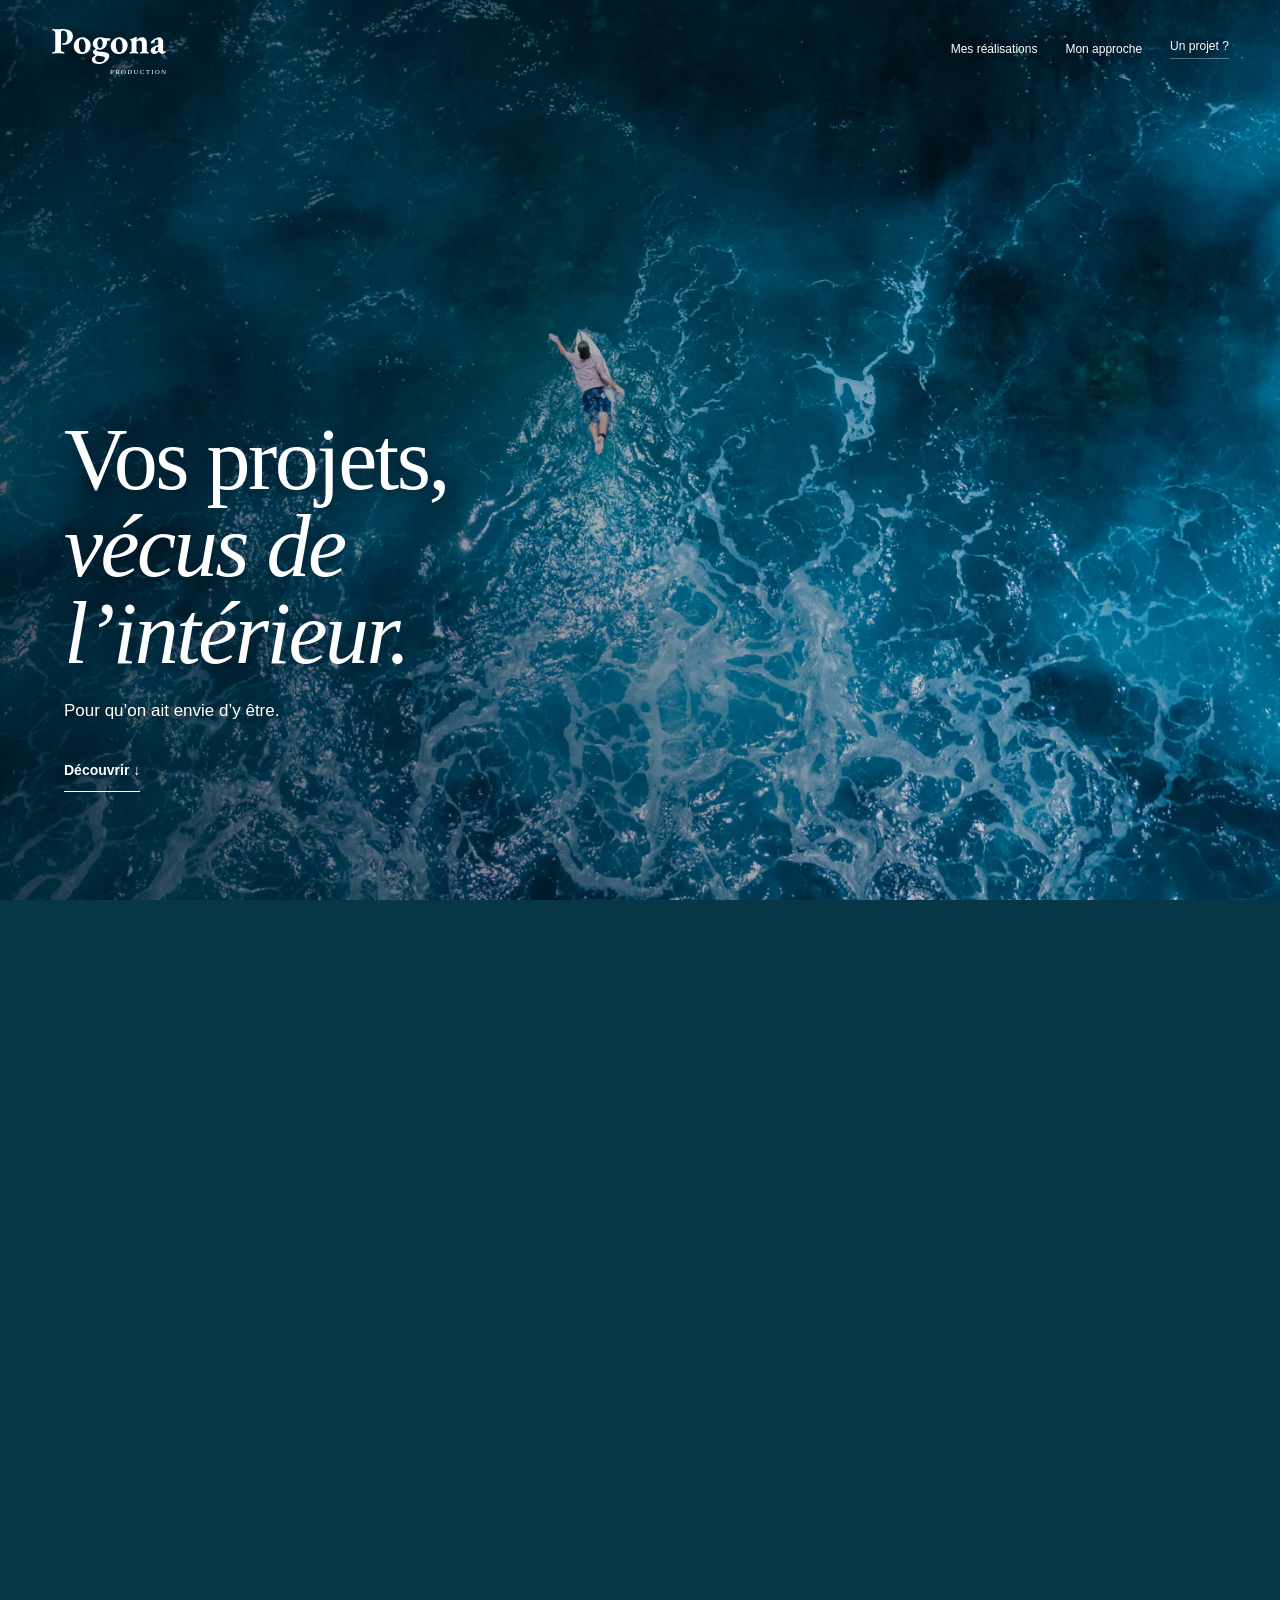
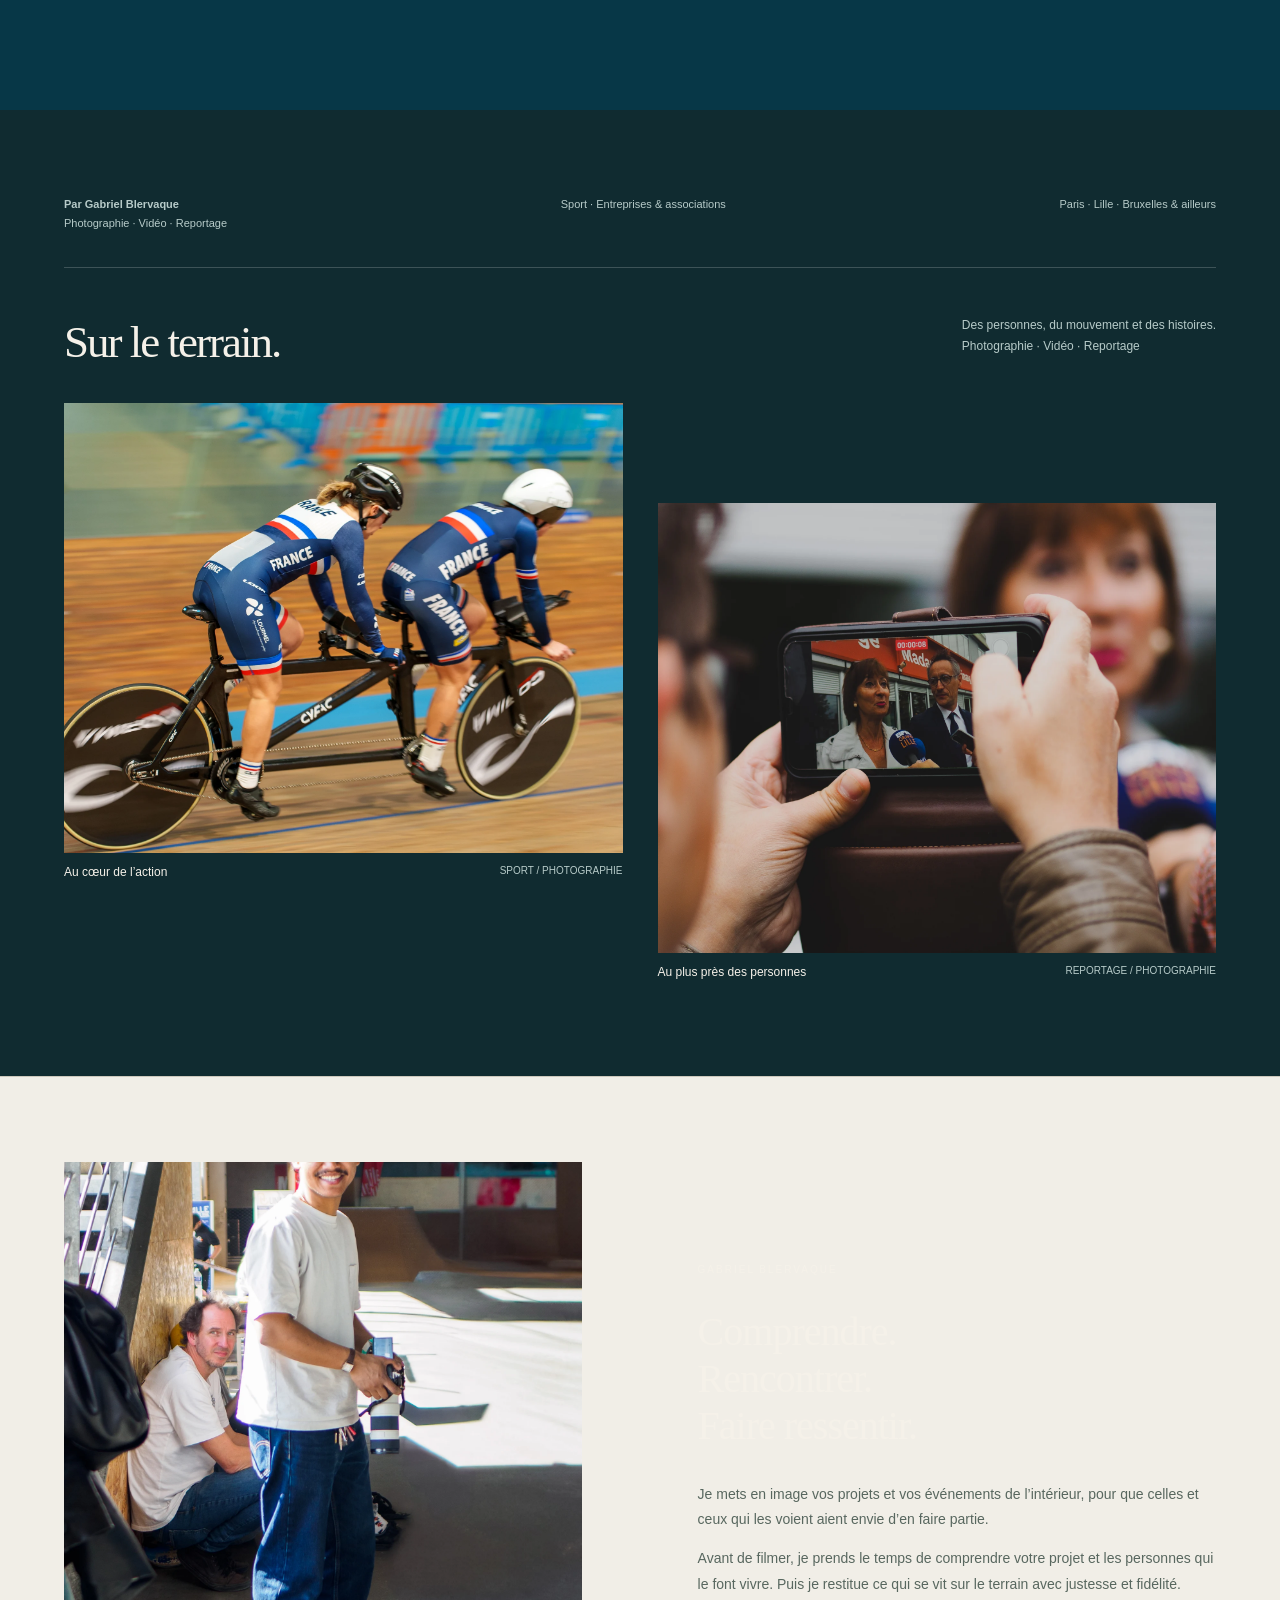
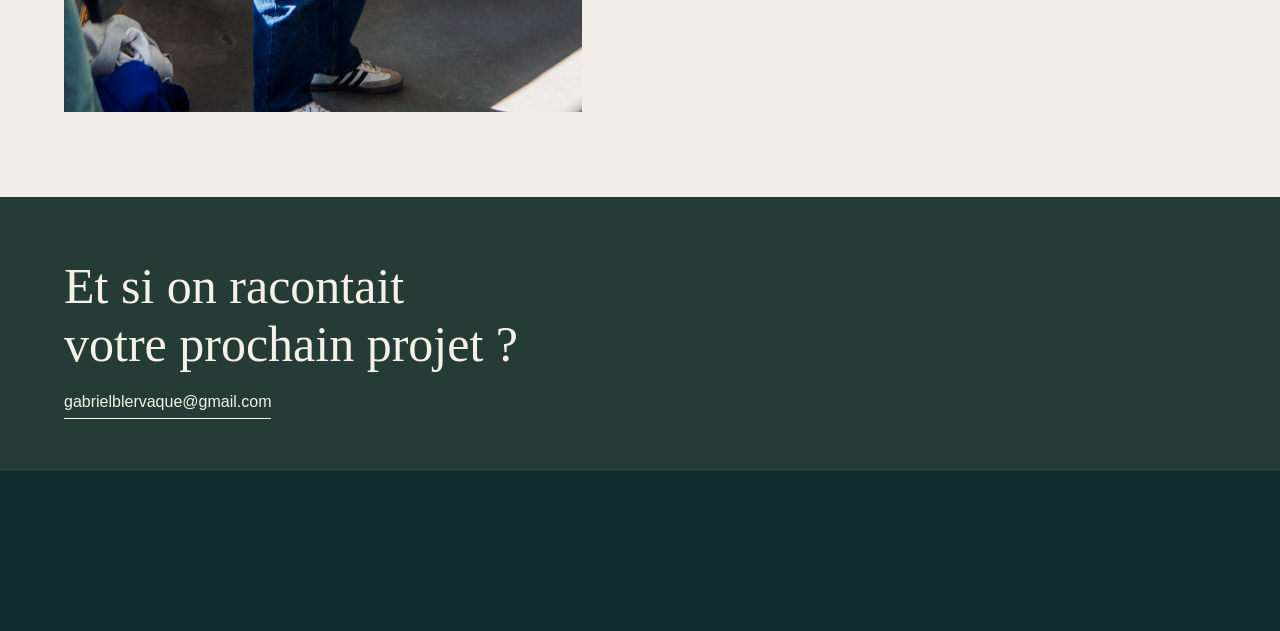
<file: index.html>
<!doctype html>
<html lang="fr">
<head>
  <meta charset="utf-8">
  <meta name="viewport" content="width=device-width, initial-scale=1">
  <meta name="description" content="Gabriel Blervaque, photographe, vidéaste et journaliste. Vos projets, vécus de l’intérieur. Paris, Lille, Bruxelles et ailleurs.">
  <meta name="theme-color" content="#102b30">
  <meta property="og:title" content="Pogona Production — Gabriel Blervaque">
  <meta property="og:description" content="Vos projets, vécus de l’intérieur. Pour qu’on ait envie d’y être.">
  <meta property="og:type" content="website">
  <title>Pogona Production — Gabriel Blervaque</title>
  <link rel="icon" type="image/svg+xml" href="pogona.svg">
  <link rel="stylesheet" href="styles.css">
  <script defer src="site.js"></script>
</head>
<body>
<main class="frame" id="frame"><div class="dive"><section class="hero"><picture class="hero-photo"><source media="(max-width:650px)" srcset="ocean.webp"><img src="ocean-horizontal.webp" alt="Une personne dans l’immensité bleue de l’océan, vue du ciel"></picture><video class="hero-video" autoplay muted loop playsinline preload="auto" poster="ocean.webp"><source src="ocean-video.mp4" type="video/mp4"></video><header><a class="logo logo-original" href="#" aria-label="POGONA PRODUCTION — accueil"><span class="logo-art"><img src="pogona.svg" alt="POGONA"></span><small>PRODUCTION</small></a><nav aria-label="Navigation principale"><a href="#projets">Mes réalisations</a><a href="#approche">Mon approche</a><a href="#contact">Un projet ? ↗</a></nav></header><div class="hero-copy"><h1 id="signature">Vos projets,<br><em>vécus de l’intérieur.</em></h1><p>Pour qu’on ait envie d’y être.</p><a class="discover" href="#projets">Découvrir &nbsp; ↓</a></div></section></div><section id="projets" class="section"><div class="intro-strip"><span><strong>Par Gabriel Blervaque</strong><br>Photographie · Vidéo · Reportage</span><span>Sport · Entreprises & associations</span><span>Paris · Lille · Bruxelles & ailleurs</span></div><div class="heading"><h2>Sur le terrain.</h2><p>Des personnes, du mouvement et des histoires.<br>Photographie · Vidéo · Reportage</p></div><div class="projects" id="project-list"><article class="project"><img src="sport.webp" alt="Cyclistes en mouvement" loading="lazy"><p>Au cœur de l’action <span>SPORT / PHOTOGRAPHIE</span></p></article><article class="project"><img src="reportage.webp" alt="Récit de terrain et interview" loading="lazy"><p>Au plus près des personnes <span>REPORTAGE / PHOTOGRAPHIE</span></p></article></div></section><section id="approche" class="section about"><img src="portrait.webp" alt="Gabriel sur un tournage" loading="lazy"><div><div class="eyebrow">GABRIEL BLERVAQUE</div><h2>Comprendre.<br>Rencontrer.<br>Faire ressentir.</h2><p>Je mets en image vos projets et vos événements de l’intérieur, pour que celles et ceux qui les voient aient envie d’en faire partie.</p><p>Avant de filmer, je prends le temps de comprendre votre projet et les personnes qui le font vivre. Puis je restitue ce qui se vit sur le terrain avec justesse et fidélité.</p></div></section><section id="contact" class="contact"><h2>Et si on racontait<br>votre prochain projet ?</h2><a href="mailto:gabrielblervaque@gmail.com">gabrielblervaque@gmail.com ↗</a></section></main>
</body>
</html>
</file>
<file: styles.css>
* {
  box-sizing:border-box}
body {
  margin:0;
  background:#f1eee7;
  color:#202826;
  font-family:Arial,sans-serif}
button,a {
  color:inherit}
a {
  text-decoration:none}
button {
  cursor:pointer;
  font:inherit}
.lab {
  position:sticky;
  top:0;
  z-index:20;
  background:#f1eee7;
  display:flex;
  align-items:center;
  justify-content:space-between;
  padding:12px 4%;
  font-size:11px;
  gap:12px}
.controls {
  display:flex;
  gap:5px}
.controls button {
  border:1px solid #cbc9c0;
  background:transparent;
  border-radius:30px;
  padding:9px 14px;
  font-size:11px}
.controls .active {
  background:#263b37;
  color:white;
  border-color:#263b37}
.frame {
  margin:auto;
  transition:width .3s;
  width:100%;
  background:#f1eee7}
.frame.phone {
  width:390px;
  max-width:100%;
  box-shadow:0 0 0 8px #343e3a;
  border-radius:20px;
  overflow:hidden;
  margin-top:20px}
.hero {
  height:calc(100svh - 61px);
  min-height:640px;
  position:relative;
  background:#073747;
  color:white;
  overflow:hidden}
.hero>img {
  position:absolute;
  inset:0;
  width:100%;
  height:100%;
  object-fit:cover;
  object-position:50% 57%;
  filter:brightness(.83)}
.hero:after {
  content:'';
  position:absolute;
  inset:0;
  background:linear-gradient(180deg,#00141b55,transparent 45%,#001b2688);
  pointer-events:none}
header {
  position:absolute;
  z-index:3;
  top:0;
  width:100%;
  padding:28px 4%;
  display:flex;
  justify-content:space-between;
  align-items:center}
.logo {
  font-size:30px;
  letter-spacing:3px;
  font-weight:900}
.logo small {
  display:block;
  font-size:8px;
  letter-spacing:2px;
  margin-top:6px;
  font-weight:400}
nav {
  display:flex;
  gap:28px;
  font-size:12px}
.hero-copy {
  position:absolute;
  z-index:3;
  bottom:12%;
  left:5%;
  max-width:800px}
.eyebrow {
  font-size:10px;
  text-transform:uppercase;
  letter-spacing:2px;
  margin-bottom:25px}
h1 {
  font-size:clamp(50px,6.5vw,100px);
  font-weight:400;
  line-height:.99;
  letter-spacing:-4px;
  margin:0 0 25px}
h1 em {
  font-family:Georgia,serif;
  font-weight:400}
 .hero-copy p {
  font-size:12px;
  letter-spacing:.4px;
  line-height:1.7;
  max-width:390px}
.discover {
  display:inline-block;
  border-bottom:1px solid #ffffff80;
  padding:13px 0;
  font-size:12px;
  margin-top:12px}
.foot {
  position:absolute;
  bottom:25px;
  left:5%;
  right:5%;
  z-index:3;
  display:flex;
  justify-content:space-between;
  font-size:9px;
  letter-spacing:1px}
.mosaic {
  display:none;
  position:absolute;
  inset:0;
  grid-template-columns:1.2fr 1fr 1fr;
  gap:5px}
.mosaic figure {
  position:relative;
  margin:0;
  overflow:hidden}
.mosaic img {
  width:100%;
  height:100%;
  object-fit:cover}
.mosaic figure:first-child img {
  object-position:50% 52%}
.mosaic figure:nth-child(2) img {
  object-position:48% 50%}
.mosaic figcaption {
  position:absolute;
  top:125px;
  left:20px;
  font-size:9px;
  letter-spacing:2px;
  color:white;
  writing-mode:vertical-rl;
  z-index:2}
.multi .hero>img {
  display:none}
.multi .mosaic {
  display:grid}
.multi .hero:after {
  background:linear-gradient(180deg,#00141b55,transparent 25%,#001b26bd)}
.multi .hero-copy {
  bottom:11%}
.section {
  padding:85px 5%}
.heading {
  display:flex;
  justify-content:space-between;
  align-items:end;
  margin-bottom:35px}
.heading h2 {
  font-size:45px;
  letter-spacing:-2px;
  font-weight:400;
  margin:0}
.heading p {
  font-size:12px;
  line-height:1.7;
  max-width:300px;
  color:#68746f}
.projects {
  display:grid;
  grid-template-columns:1fr 1fr;
  gap:35px}
.project img {
  width:100%;
  height:450px;
  object-fit:cover;
  display:block}
.project:nth-child(2) {
  padding-top:100px}
.project p {
  display:flex;
  justify-content:space-between;
  font-size:12px}
.project p span {
  font-size:10px;
  color:#68746f}
.about {
  display:grid;
  grid-template-columns:1fr 1fr;
  gap:10%;
  align-items:center;
  border-top:1px solid #ccc8bc}
.about img {
  width:100%;
  height:550px;
  object-fit:cover}
.about h2 {
  font-size:40px;
  font-weight:400;
  letter-spacing:-1px}
.about p {
  line-height:1.8;
  font-size:14px;
  color:#58675f}
.contact {
  padding:60px 5%;
  background:#253b35;
  color:#eef0e9}
.contact h2 {
  font-family:Georgia,serif;
  font-weight:400;
  font-size:50px;
  margin:0 0 20px}
.contact a {
  border-bottom:1px solid;
  padding-bottom:8px}
.note {
  font-size:11px;
  line-height:1.6;
  color:#6c756f;
  padding:20px 5%}
.phone .hero {
  height:760px;
  min-height:0}
.phone header {
  padding:25px 22px}
.phone nav a:not(:last-child) {
  display:none}
.phone .logo {
  font-size:24px}
.phone h1 {
  font-size:58px;
  letter-spacing:-2.4px}
.phone .hero-copy {
  left:24px;
  right:22px;
  bottom:13%}
.phone .eyebrow {
  font-size:8px;
  letter-spacing:1.4px;
  line-height:1.8}
.phone .hero-copy p {
  font-size:11px}
.phone .mosaic {
  grid-template-columns:1.1fr 1fr}
.phone .mosaic figure:last-child {
  display:none}
.phone .mosaic figcaption {
  left:12px;
  font-size:8px}
.phone .section {
  padding:55px 22px}
.phone .heading {
  display:block}
.phone .heading h2 {
  font-size:35px}
.phone .projects,.phone .about {
  grid-template-columns:1fr}
.phone .project:nth-child(2) {
  padding-top:10px}
.phone .project img {
  height:370px}
.phone .about img {
  height:440px}
.phone .contact h2 {
  font-size:36px}
.phone .contact a {
  font-size:12px}

@media(max-width:650px) {
  .lab {
  align-items:flex-start;
  flex-direction:column}
.lab>span {
  font-size:9px}
.controls button {
  font-size:10px;
  padding:8px 10px}
.device {
  display:none}
.hero {
  height:85svh;
  min-height:680px}
header {
  padding:25px 22px}
nav a:not(:last-child) {
  display:none}
.logo {
  font-size:24px}
h1 {
  font-size:58px;
  letter-spacing:-2.4px}
.hero-copy {
  left:24px;
  right:22px;
  bottom:13%}
.eyebrow {
  font-size:8px;
  line-height:1.8}
.hero-copy p {
  font-size:11px}
.mosaic {
  grid-template-columns:1.1fr 1fr}
.mosaic figure:last-child {
  display:none}
.section {
  padding:55px 22px}
.heading {
  display:block}
.heading h2 {
  font-size:35px}
.projects,.about {
  grid-template-columns:1fr}
.project:nth-child(2) {
  padding-top:10px}
.project img {
  height:370px}
.about img {
  height:440px}
.contact h2 {
  font-size:36px}
}

@media(prefers-reduced-motion:reduce) {
  * {
  scroll-behavior:auto!important;
  transition:none!important}
}
html {
  scroll-behavior:smooth}




/* Contraste de l’ouverture, adapté aux reflets de l’eau. */
.hero:after {
  background:linear-gradient(90deg,rgba(0,18,28,.8) 0%,rgba(0,22,34,.5) 43%,rgba(0,22,34,.04) 83%),linear-gradient(180deg,rgba(0,15,24,.45),transparent 35%,rgba(0,15,24,.42))}
.hero-copy {
  max-width:900px}
.hero-copy h1 {
  font-weight:500;
  text-shadow:0 2px 24px #00162180}
.hero-copy h1 em {
  font-weight:500}
.hero-copy p {
  font-size:17px;
  line-height:1.7;
  letter-spacing:0;
  text-shadow:0 1px 10px #00121bcc}
.hero-copy .eyebrow {
  font-size:12px;
  font-weight:600;
  letter-spacing:1.3px;
  text-shadow:0 1px 10px #00121b}
.discover {
  font-size:14px;
  font-weight:600;
  border-color:white}
.foot {
  font-size:11px;
  font-weight:500;
  text-shadow:0 1px 8px #00121b}
nav {
  font-size:14px;
  text-shadow:0 1px 8px #00121b}
.phone .hero-copy p {
  font-size:15px}
.phone .eyebrow {
  font-size:10px}
.phone .foot {
  font-size:9px;
  gap:14px;
  line-height:1.6}
.phone .hero:after {
  background:linear-gradient(180deg,rgba(0,20,30,.35),rgba(0,20,30,.12) 25%,rgba(0,20,30,.76) 62%,rgba(0,20,30,.7))}
@media(max-width:650px) {
  .hero-copy p {
  font-size:15px}
.eyebrow {
  font-size:10px;
  letter-spacing:1px}
.hero:after {
  background:linear-gradient(180deg,rgba(0,20,30,.35),rgba(0,20,30,.12) 25%,rgba(0,20,30,.76) 62%,rgba(0,20,30,.7))}
.foot {
  font-size:9px;
  gap:14px;
  line-height:1.6}
nav {
  font-size:11px}
}



.intro-strip {
  display:flex;
  justify-content:space-between;
  gap:18px;
  padding-bottom:35px;
  margin-bottom:35px;
  border-bottom:1px solid #ccc8bc;
  font-size:11px;
  line-height:1.7;
  color:#58675f}
.hero-copy {
  bottom:16%}
.hero-copy h1 {
  margin-bottom:20px}
.hero-copy p {
  margin:0 0 15px}
.discover {
  margin-top:8px}
.phone .hero-copy {
  bottom:16%}
.phone .intro-strip {
  flex-direction:column;
  gap:5px}
@media(max-width:650px) {
  .hero-copy {
  bottom:16%}
.intro-strip {
  flex-direction:column;
  gap:5px}
}


.logo-original {
  display:flex;
  flex-direction:column;
  align-items:flex-start;
  gap:7px}
.logo-art {
  position:relative;
  display:block;
  width:210px;
  height:51px;
  overflow:hidden;
  filter:invert(1);
  mix-blend-mode:screen}
.logo-art img {
  position:absolute;
  width:460px;
  max-width:none;
  height:460px;
  left:-84px;
  top:-73px}
.logo-original small {
  font-size:9px;
  letter-spacing:4px;
  margin:0 0 0 45px}
.phone .logo-art {
  width:160px;
  height:39px}
.phone .logo-art img {
  width:350px;
  height:350px;
  left:-64px;
  top:-56px}
.phone .logo-original small {
  font-size:7px;
  letter-spacing:3px;
  margin-left:35px}
@media(max-width:650px) {
  .logo-art {
  width:160px;
  height:39px}
.logo-art img {
  width:350px;
  height:350px;
  left:-64px;
  top:-56px}
.logo-original small {
  font-size:7px;
  letter-spacing:3px;
  margin-left:35px}
}


.logo-art {
  filter:none;
  mix-blend-mode:normal;
  width:210px;
  height:auto;
  overflow:visible}
.logo-art img {
  position:static;
  display:block;
  width:100%;
  height:auto}
.phone .logo-art {
  width:160px;
  height:auto}
.phone .logo-art img {
  position:static;
  width:100%;
  height:auto}
@media(max-width:650px) {
  .logo-art {
  width:160px;
  height:auto}
.logo-art img {
  position:static;
  width:100%;
  height:auto}
}


.hero-photo {
  position:absolute;
  inset:0;
  display:block}
.hero-photo img {
  width:100%;
  height:100%;
  object-fit:cover;
  object-position:center}
.multi .hero-photo {
  display:none}
.hero:after {
  background:linear-gradient(90deg,rgba(0,18,28,.65),rgba(0,22,34,.3) 45%,transparent 80%),linear-gradient(180deg,rgba(0,15,24,.3),transparent 35%,rgba(0,15,24,.2))}
.logo-art {
  width:180px}
.logo-original {
  gap:5px}
.logo-original small {
  font-size:11px;
  letter-spacing:2px;
  font-weight:700;
  margin-left:38px}
.byline {
  font-size:10px;
  letter-spacing:.3px;
  font-weight:400;
  margin-top:4px;
  text-transform:none}
.phone .logo-art {
  width:136px}
.phone .logo-original small {
  font-size:10px;
  letter-spacing:1.5px;
  margin-left:29px}
.phone .byline {
  font-size:10px}
.phone .hero-photo img {
  content:url('assets/ocean.webp');
  object-position:center}
.phone .hero:after {
  background:linear-gradient(180deg,rgba(0,20,30,.3),rgba(0,20,30,.07) 25%,rgba(0,20,30,.64) 65%,rgba(0,20,30,.5))}
@media(max-width:650px) {
  .logo-art {
  width:136px}
.logo-original small {
  font-size:10px;
  letter-spacing:1.5px;
  margin-left:29px}
.byline {
  font-size:10px}
.hero:after {
  background:linear-gradient(180deg,rgba(0,20,30,.3),rgba(0,20,30,.07) 25%,rgba(0,20,30,.64) 65%,rgba(0,20,30,.5))}
}


header {
  align-items:flex-start;
  padding-top:28px}
.logo-original {
  gap:6px}
.logo-art {
  width:160px}
.logo-original small {
  font-size:9px;
  letter-spacing:2px;
  margin-left:34px}
nav {
  align-items:center;
  font-size:12px;
  padding-top:11px}
nav a:last-child {
  font-size:12px;
  font-weight:400;
  border-bottom:1px solid #ffffff55;
  padding:0 0 5px;
  white-space:nowrap}
.phone header {
  padding:25px 22px;
  align-items:flex-start}
.phone .logo-art {
  width:115px}
.phone .logo-original small {
  font-size:8px;
  letter-spacing:1.4px;
  margin-left:25px}
.phone nav {
  padding-top:7px}
.phone nav a:last-child {
  font-size:11px}
@media(max-width:650px) {
  header {
  padding:25px 22px;
  align-items:flex-start}
.logo-art {
  width:115px}
.logo-original small {
  font-size:8px;
  letter-spacing:1.4px;
  margin-left:25px}
nav {
  padding-top:7px}
nav a:last-child {
  font-size:11px}
}


.logo-art {
  width:160px}
.logo-original small {
  margin-left:3px;
  font-size:9px;
  letter-spacing:2.7px}
.phone .logo-art {
  width:126px}
.phone .logo-original small {
  margin-left:2px;
  font-size:8px;
  letter-spacing:2px}
@media(max-width:650px) {
  .logo-art {
  width:126px}
.logo-original small {
  margin-left:2px;
  font-size:8px;
  letter-spacing:2px}
}


.logo-art {
  width:136px}
.logo-original small {
  font-size:7px;
  letter-spacing:2px;
  margin-left:2px}
.phone .logo-art {
  width:107px}
.phone .logo-original small {
  font-size:6.5px;
  letter-spacing:1.6px;
  margin-left:1px}
@media(max-width:650px) {
  .logo-art {
  width:107px}
.logo-original small {
  font-size:6.5px;
  letter-spacing:1.6px;
  margin-left:1px}
}


.logo-art {
  width:116px}
.phone .logo-art {
  width:91px}
.logo-original small {
  font-size:7px;
  letter-spacing:1.5px}
.phone .logo-original small {
  font-size:6.5px;
  letter-spacing:1.1px}
@media(max-width:650px) {
  .logo-art {
  width:91px}
.logo-original small {
  font-size:6.5px;
  letter-spacing:1.1px}
}


.hero-copy {
  max-width:43%;
  bottom:12%}
.hero-copy h1 {
  font-size:clamp(44px,5vw,78px);
  letter-spacing:-2.5px}
.phone .hero-copy {
  max-width:none;
  bottom:9%;
  left:24px;
  right:24px}
.phone .hero-copy h1 {
  font-size:44px;
  letter-spacing:-1.8px}
.phone .hero-copy p {
  font-size:13px}
.phone .hero-photo img {
  object-position:50% 38%}
@media(max-width:650px) {
  .hero-copy {
  max-width:none;
  bottom:9%;
  left:24px;
  right:24px}
.hero-copy h1 {
  font-size:44px;
  letter-spacing:-1.8px}
.hero-copy p {
  font-size:13px}
.hero-photo img {
  object-position:50% 38%}
}


.dive {
  height:175svh;
  position:relative}
.hero {
  position:sticky;
  top:0;
  height:100svh;
  min-height:680px}
.hero-photo {
  overflow:hidden}
.hero-photo img {
  transform-origin:47% 48%;
  will-change:transform}
.hero-copy {
  will-change:opacity}
.phone .dive {
  height:1350px}
.phone .hero {
  height:760px;
  min-height:0}
.hero-copy {
  transition:none}
#projets {
  position:relative;
  background:#f1eee7;
  z-index:2}
@media(prefers-reduced-motion:reduce) {
  .dive {
  height:auto!important}
.hero {
  position:relative}
.hero-photo img {
  transform:none!important}
.hero-copy {
  opacity:1!important}
}


.frame.phone {
  overflow:clip}


.dive {
  height:230svh}
.phone .dive {
  height:1850px}
.hero:after {
  opacity:var(--veil,1)}
.portal {
  position:absolute;
  inset:0;
  z-index:5;
  opacity:0;
  pointer-events:none;
  transform:scale(1.12);
  background:#112725;
  overflow:hidden;
  color:#fff;
  will-change:opacity,transform}
.portal-grid {
  display:grid;
  grid-template-columns:1fr 1fr;
  height:100%}
.portal figure {
  margin:0;
  position:relative;
  overflow:hidden}
.portal figure:after {
  content:'';
  position:absolute;
  inset:0;
  background:linear-gradient(transparent 40%,#001e25b8)}
.portal figure img {
  width:100%;
  height:100%;
  object-fit:cover}
.portal .portal-title {
  position:absolute;
  z-index:2;
  bottom:12%;
  left:7%;
  right:7%}
.portal-title small {
  font-size:10px;
  letter-spacing:2px}
.portal-title h2 {
  font-family:Georgia,serif;
  font-weight:400;
  font-size:clamp(36px,5vw,70px);
  line-height:1.1;
  margin:14px 0}
.portal-title p {
  font-size:13px;
  max-width:420px}
.portal-caption {
  position:absolute;
  z-index:3;
  top:30px;
  left:7%;
  font-size:10px;
  letter-spacing:2px}
.portal .portal-title a {
  display:inline-block;
  padding:12px 0;
  border-bottom:1px solid #fff8;
  font-size:12px}
.phone .portal-title h2 {
  font-size:38px}
.phone .portal-grid {
  grid-template-columns:1fr;
  grid-template-rows:1fr 1fr}
.phone .portal-title {
  bottom:8%}
.phone .portal-title p {
  font-size:12px}
.phone .portal-title small {
  font-size:8px}
@media(max-width:650px) {
  .portal-grid {
  grid-template-columns:1fr;
  grid-template-rows:1fr 1fr}
.portal-title h2 {
  font-size:38px}
.portal-title {
  bottom:8%}
.portal-title p {
  font-size:12px}
.portal-title small {
  font-size:8px}
}
@media(prefers-reduced-motion:reduce) {
  .portal {
  display:none}
}


.hero-video {
  position:absolute;
  inset:0;
  width:100%;
  height:100%;
  object-fit:cover;
  object-position:50% 45%;
  transform-origin:47% 48%;
  pointer-events:none}
.multi .hero-video {
  display:none}
@media(prefers-reduced-motion:reduce) {
  .hero-video {
  display:none}
}



/* La vague reste dans le même écran jusqu'à la révélation complète. */
.dive {
  height:280svh}
.phone .dive {
  height:2300px}

#projets {
  background:#102b30;
  color:#f1eee7}

#projets .heading p,#projets .intro-strip,#projets .project p span {
  color:#b7cbc9}

#projets .intro-strip {
  border-color:#ffffff30}

.about,.note {
  background:#f1eee7}

.hero-video {
  will-change:transform}

.portal {
  background:transparent}




.frame {
  background:#073747}

.phone .hero {
  height:calc(100svh - 68px);
  min-height:0}

@media(max-width:650px) {
  .hero {
  height:calc(100svh - 96px);
  min-height:0}
}



.dive {
  height:190svh}
.phone .dive {
  height:1500px}
.hero-video {
  will-change:transform}
.hero-photo img {
  will-change:transform}



.hero,.phone .hero {
  top:var(--toolbar-height,0px);
  height:calc(100svh - var(--toolbar-height,0px));
  min-height:0}




.logo-art,.phone .logo-art {
  position:relative;
  height:auto;
  aspect-ratio:650/205;
  overflow:hidden;
  filter:invert(1);
  mix-blend-mode:screen}

.logo-art img,.phone .logo-art img {
  position:absolute;
  width:230.76923%;
  height:auto;
  max-width:none;
  left:-65.38462%;
  top:-378.04878%}




.logo-art,.phone .logo-art {
  filter:none;
  mix-blend-mode:screen}

.logo-art img,.phone .logo-art img {
  filter:invert(1);
  mix-blend-mode:screen}



.logo-art,.phone .logo-art {
  overflow:visible;
  filter:none;
  mix-blend-mode:normal}
.logo-art img,.phone .logo-art img {
  position:static;
  width:100%;
  height:auto;
  filter:none;
  mix-blend-mode:normal}



.logo-original {
  position:relative;
  gap:0;
  align-items:flex-end;
  padding-bottom:2px}

.logo-original small,.phone .logo-original small {
  align-self:flex-end;
  margin:-3px 0 0;
  font-size:5px;
  line-height:1.2;
  letter-spacing:1.15px;
  font-weight:500}

@media(min-width:651px) {
  .frame:not(.phone) .logo-original small {
  font-size:6px;
  letter-spacing:1.35px;
  margin-top:-4px}
}




.logo-original {
  gap:0;
  padding-bottom:0}

.logo-original small,.phone .logo-original small {
  margin:2px 0 0;
  font-size:6px;
  line-height:1.3;
  letter-spacing:1px;
  font-weight:500}

@media(min-width:651px) {
  .frame:not(.phone) .logo-original small {
  font-size:7px;
  letter-spacing:1.2px;
  margin-top:3px}
}


/* La version publique s’adapte à l’écran, sans cadre de simulation. */
html  {
   --toolbar-height: 0px;
   }

body  {
   background: var(--page-color, #102b30);
   }

.frame  {
   width: 100%;
   margin: 0 auto;
   }

.hero, .phone .hero  {
   top: 0;
   height: 100svh;
   min-height: 0;
   }

.dive  {
   height: 190svh;
   }

.logo-art  {
   aspect-ratio: 3118/999;
   }

#projets  {
   background: var(--page-color, #102b30);
   }

:focus-visible  {
   outline: 2px solid currentColor;
   outline-offset: 6px;
   }

@media (max-height: 540px)  {
  
  .hero-copy h1  {
   font-size: 36px;
   }

  .hero-copy  {
   bottom: 7%;
   }

  .discover  {
   margin-top: 0;
   padding: 5px 0;
   }

}

:root{--ink-color:#f5f1e9;--heading-font:Georgia,serif;--body-font:Arial,sans-serif;--hero-size:88px;--content-width:1200px;--section-gap:80px}body{font-family:var(--body-font)}h1,h2,.logo-original{font-family:var(--heading-font)}.hero-copy h1{font-size:clamp(42px,7vw,var(--hero-size))}#projets,#approche,#contact,#pogona-custom-blocks{color:var(--ink-color)}#projets>*,#approche>*,#contact>*{max-width:var(--content-width);margin-left:auto;margin-right:auto}#pogona-custom-blocks{padding:var(--section-gap) 5vw;background:var(--page-color)}.custom-block{max-width:var(--content-width);margin:0 auto var(--section-gap)}.custom-block img,.custom-block video{display:block;max-width:100%;max-height:85vh;object-fit:contain}[hidden]{display:none!important}
.hero-photo img,.hero-video{object-position:var(--hero-x) var(--hero-y)}.custom-block{animation:atelier-reveal var(--reveal-duration) ease both}.custom-block[data-effect=slide]{animation-name:atelier-slide}.custom-block[data-effect=zoom]{animation-name:atelier-zoom}@keyframes atelier-reveal{from{opacity:0}to{opacity:1}}@keyframes atelier-slide{from{opacity:0;transform:translateY(50px)}to{opacity:1;transform:none}}@keyframes atelier-zoom{from{opacity:0;transform:scale(.9)}to{opacity:1;transform:scale(1)}}
</file>
